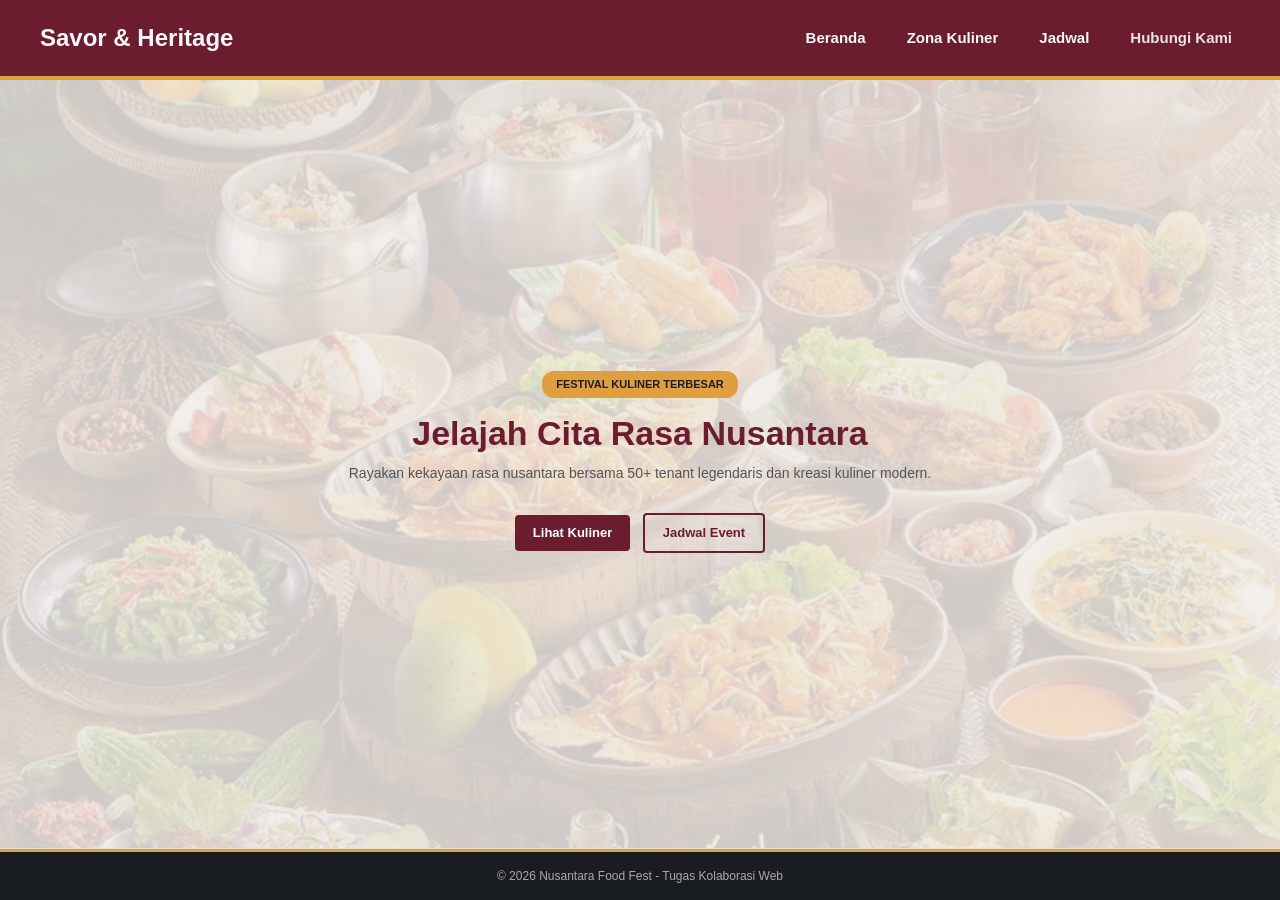
<file: index.html>
<!DOCTYPE html>
<html lang="id">
<head>
    <meta charset="UTF-8">
    <meta name="viewport" content="width=device-width, initial-scale=1.0">
    <title>Savor & Heritage 2026</title>

    <link href="https://cdn.jsdelivr.net/npm/bootstrap@5.3.3/dist/css/bootstrap.min.css" rel="stylesheet">
    <link rel="stylesheet" href="style.css">
</head>
<body>

    <nav class="navbar navbar-expand-lg navbar-dark navbar-custom">
        <div class="container-fluid px-0">
        
            <a href="index.html" class="logo navbar-brand fw-bold">Savor & Heritage</a>
          
            <button class="navbar-toggler" type="button" data-bs-toggle="collapse" data-bs-target="#navbarNav" aria-controls="navbarNav" aria-expanded="false" aria-label="Toggle navigation">
                <span class="navbar-toggler-icon"></span>
            </button>
            
            <!-- Menu Navigasi -->
            <div class="collapse navbar-collapse justify-content-end" id="navbarNav">
                <ul class="menu navbar-nav">
                    <li class="nav-item"><a class="nav-link text-white" href="index.html">Beranda</a></li>
                    <li class="nav-item"><a class="nav-link text-white" href="kuliner.html">Zona Kuliner</a></li>
                    <li class="nav-item"><a class="nav-link text-white" href="jadwal.html">Jadwal</a></li>
                    <li class="nav-item"><a class="nav-link text-white tombol-nav" href="contact.html">Hubungi Kami</a></li>
                </ul>
            </div>
        </div>
    </nav>

    <div class="banner">
        <span class="badge-custom">FESTIVAL KULINER TERBESAR</span>
        <h1>Jelajah Cita Rasa Nusantara</h1>
        <p>Rayakan kekayaan rasa nusantara bersama 50+ tenant legendaris dan kreasi kuliner modern.</p>
        <div>
            <a href="kuliner.html" class="tombol-banner">Lihat Kuliner</a>
            <a href="jadwal.html" class="tombol-banner-outline">Jadwal Event</a>
        </div>
    </div>

    <!-- Footer -->
    <div class="footer">
        <p>&copy; 2026 Nusantara Food Fest - Tugas Kolaborasi Web</p>
    </div>

    <script src="https://cdn.jsdelivr.net/npm/bootstrap@5.3.3/dist/js/bootstrap.bundle.min.js"></script>
</body>
</html>
</file>
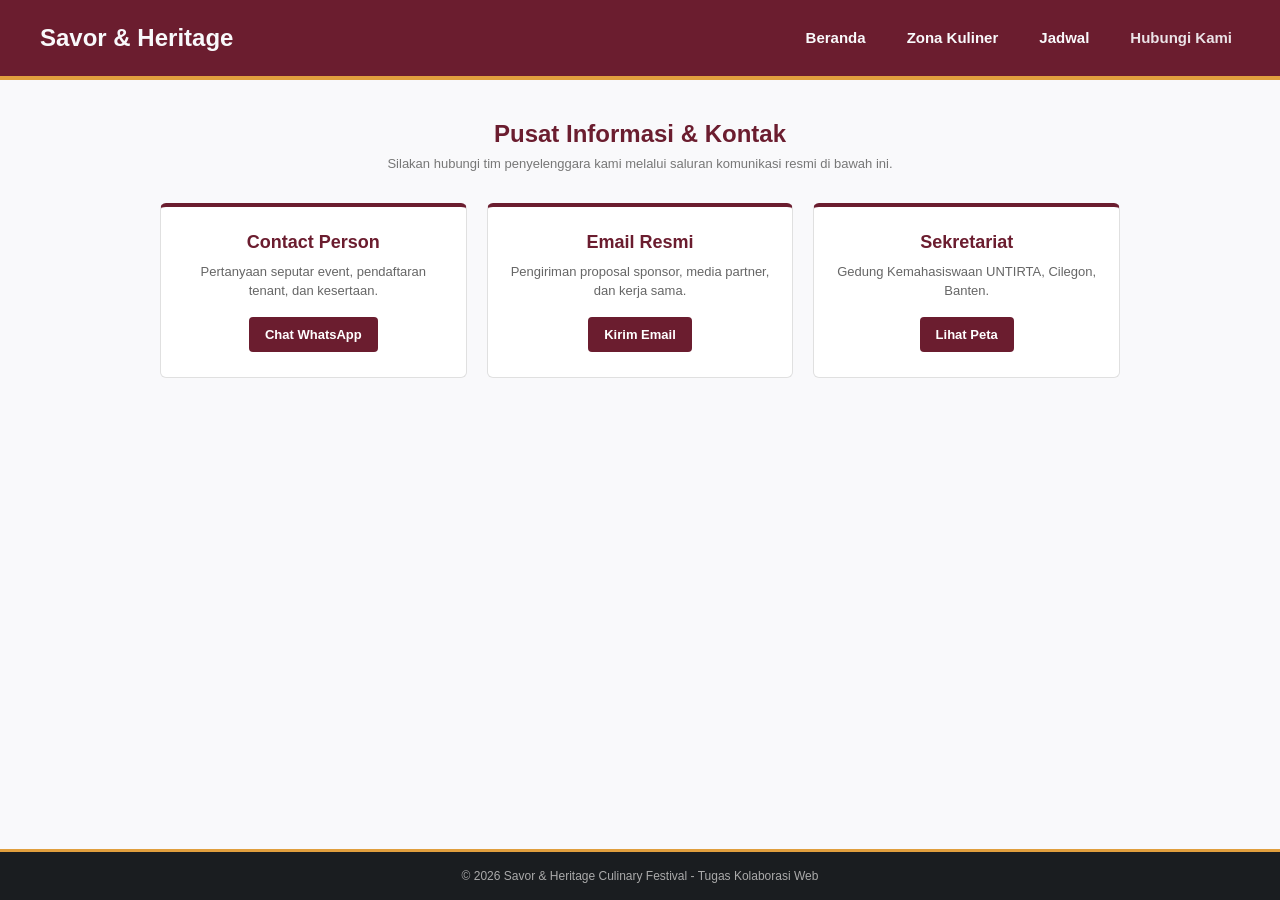
<file: contact.html>
<!DOCTYPE html>
<html lang="id">
<head>
    <meta charset="UTF-8">
    <meta name="viewport" content="width=device-width, initial-scale=1.0">
    <title>Hubungi Kami - Savor & Heritage 2026</title>
    <link href="https://cdn.jsdelivr.net/npm/bootstrap@5.3.3/dist/css/bootstrap.min.css" rel="stylesheet">
    <link rel="stylesheet" href="style.css">
</head>
<body>

    <nav class="navbar navbar-expand-lg navbar-dark navbar-custom">
        <div class="container-fluid px-0">
            <a href="index.html" class="logo navbar-brand fw-bold">Savor & Heritage</a>
   
            <button class="navbar-toggler" type="button" data-bs-toggle="collapse" data-bs-target="#navbarNav" aria-controls="navbarNav" aria-expanded="false" aria-label="Toggle navigation">
                <span class="navbar-toggler-icon"></span>
            </button>
            
            <!-- Menu Navigasi -->
            <div class="collapse navbar-collapse justify-content-end" id="navbarNav">
                <ul class="menu navbar-nav">
                    <li class="nav-item"><a class="nav-link text-white" href="index.html">Beranda</a></li>
                    <li class="nav-item"><a class="nav-link text-white" href="kuliner.html">Zona Kuliner</a></li>
                    <li class="nav-item"><a class="nav-link text-white" href="jadwal.html">Jadwal</a></li>
                    <li class="nav-item"><a class="nav-link text-white tombol-nav" href="contact.html">Hubungi Kami</a></li>
                </ul>
            </div>
        </div>
    </nav>

    <!-- Informasi Kontak -->
    <div class="konten">
        <h2 class="judul-bagian">Pusat Informasi & Kontak</h2>
        <p class="subjudul">Silakan hubungi tim penyelenggara kami melalui saluran komunikasi resmi di bawah ini.</p>

        <div class="kartu-baris">
            <!-- CP WhatsApp -->
            <div class="kartu-kontak">
                <h3>Contact Person</h3>
                <p>Pertanyaan seputar event, pendaftaran tenant, dan kesertaan.</p>
                <a href="https://wa.me/6285186870706" target="_blank" class="tombol-detail">
                    Chat WhatsApp
                </a>
            </div>

            <!-- Email Event -->
            <div class="kartu-kontak">
                <h3>Email Resmi</h3>
                <p>Pengiriman proposal sponsor, media partner, dan kerja sama.</p>
                <a href="mailto:info@savorheritage.com" class="tombol-detail">
                    Kirim Email
                </a>
            </div>

            <!-- Lokasi Sekretariat -->
            <div class="kartu-kontak">
                <h3>Sekretariat</h3>
                <p>Gedung Kemahasiswaan UNTIRTA, Cilegon, Banten.</p>
                <a href="https://maps.google.com" target="_blank" class="tombol-detail">
                    Lihat Peta
                </a>
            </div>
        </div>
    </div>

    <!-- Footer -->
    <div class="footer">
        <p>&copy; 2026 Savor & Heritage Culinary Festival - Tugas Kolaborasi Web</p>
    </div>

    <script src="https://cdn.jsdelivr.net/npm/bootstrap@5.3.3/dist/js/bootstrap.bundle.min.js"></script>
</body>
</html>
</file>
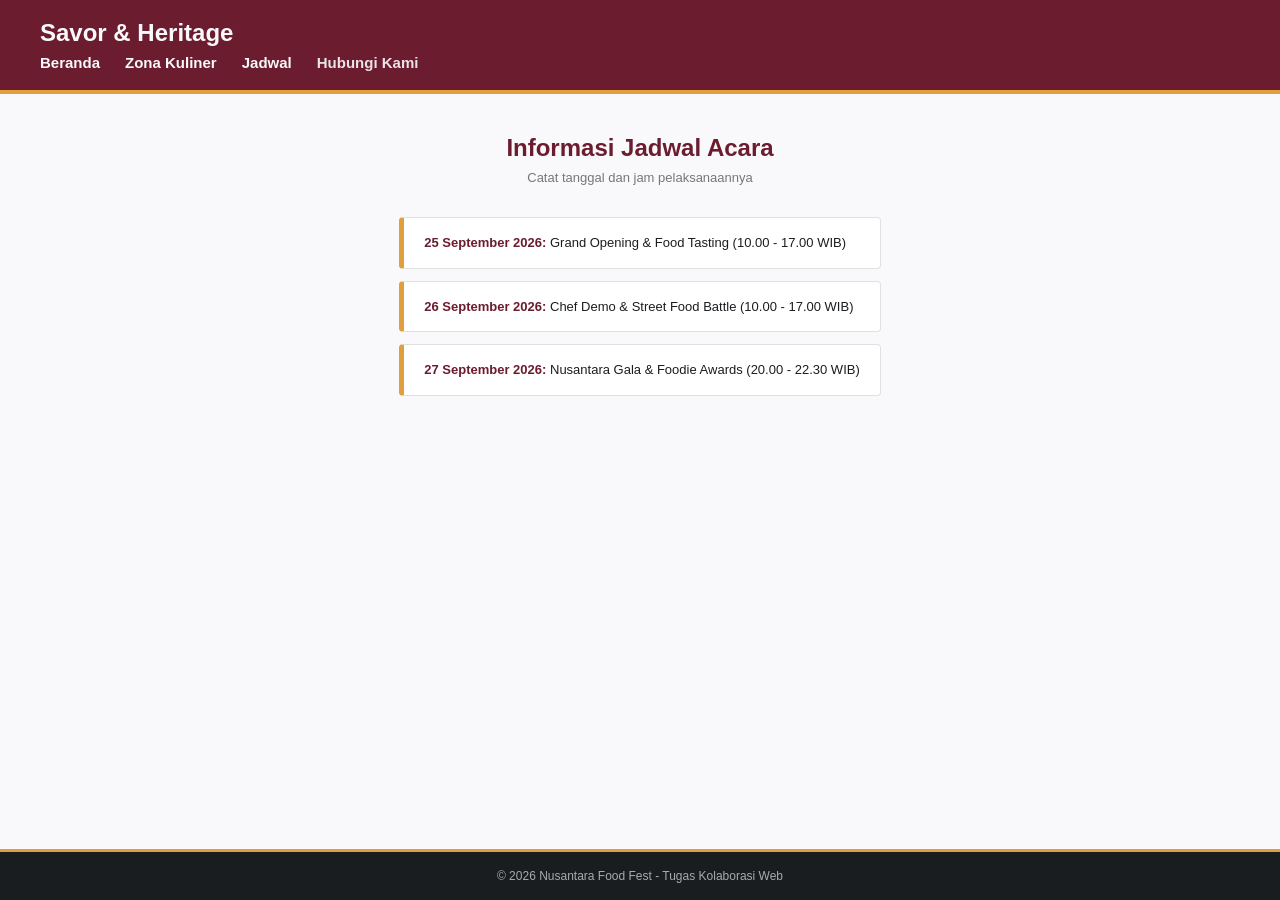
<file: jadwal.html>
<!DOCTYPE html>
<html lang="id">
<head>
    <meta charset="UTF-8">
    <meta name="viewport" content="width=device-width, initial-scale=1.0">
    <title>Jadwal - Savor & Heritage 2026</title>
    <link href="https://cdn.jsdelivr.net/npm/bootstrap@5.3.3/dist/css/bootstrap.min.css" rel="stylesheet">
    <link rel="stylesheet" href="style.css">
</head>
<body>

    <!-- Navigasi -->
    <nav class="navbar-custom">
        <a href="index.html" class="logo">Savor & Heritage</a>
        <ul class="menu">
            <li><a href="index.html">Beranda</a></li>
            <li><a href="kuliner.html">Zona Kuliner</a></li>
            <li><a href="jadwal.html">Jadwal</a></li>
            <li><a href="contact.html" class="tombol-nav">Hubungi Kami</a></li>
        </ul>
    </nav>

    <!-- Konten Jadwal -->
    <div class="konten">
        <h2 class="judul-bagian">Informasi Jadwal Acara</h2>
        <p class="subjudul">Catat tanggal dan jam pelaksanaannya</p>

        <div class="kotak-jadwal">
            <strong>25 September 2026:</strong> Grand Opening & Food Tasting (10.00 - 17.00 WIB)
        </div>

        <div class="kotak-jadwal">
            <strong>26 September 2026:</strong> Chef Demo & Street Food Battle (10.00 - 17.00 WIB)
        </div>

        <div class="kotak-jadwal">
            <strong>27 September 2026:</strong> Nusantara Gala & Foodie Awards (20.00 - 22.30 WIB)
        </div>
    </div>

    <!-- Footer -->
    <div class="footer">
        <p>&copy; 2026 Nusantara Food Fest - Tugas Kolaborasi Web</p>
    </div>

    <script src="https://cdn.jsdelivr.net/npm/bootstrap@5.3.3/dist/js/bootstrap.bundle.min.js"></script>
</body>
</html>
</file>
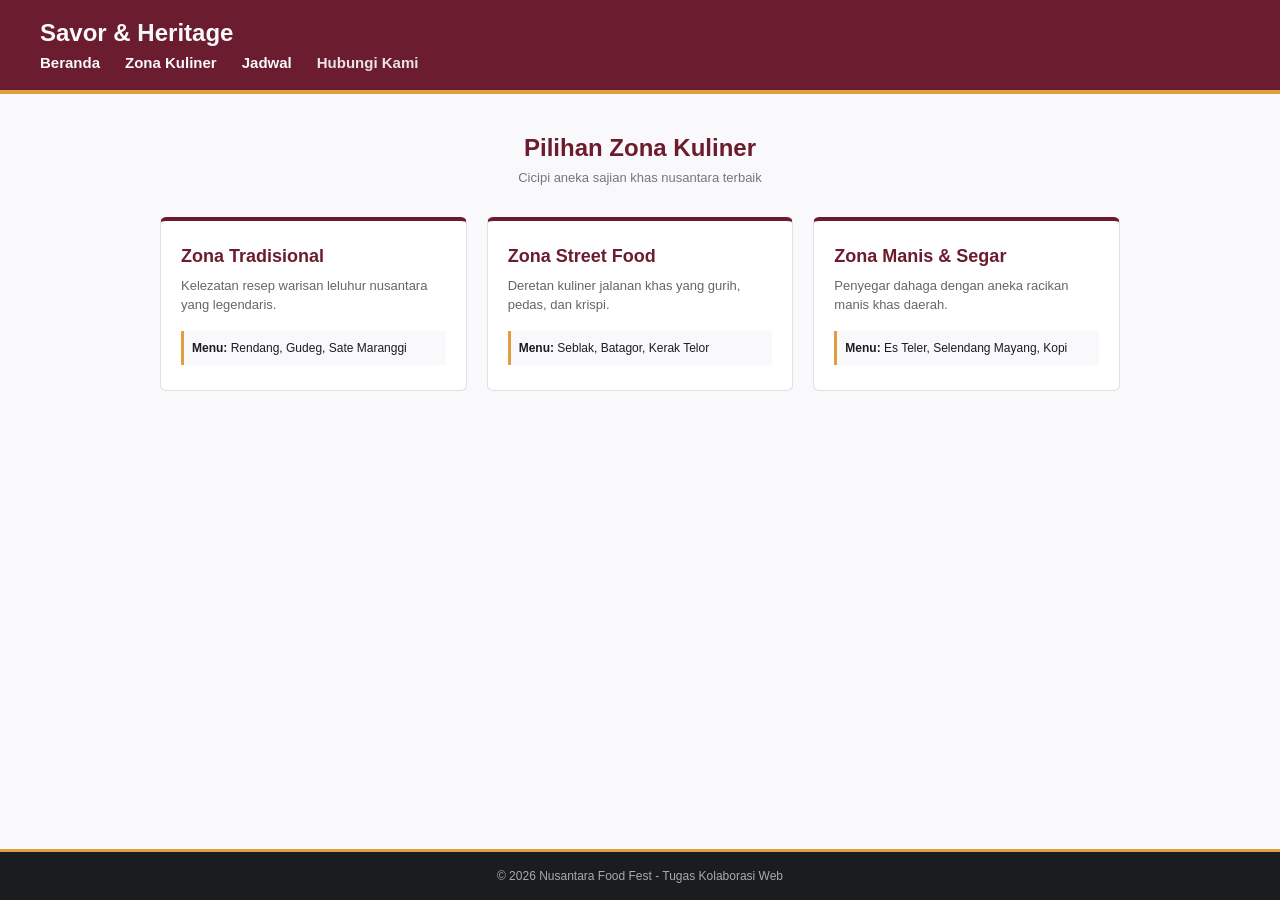
<file: kuliner.html>
<!DOCTYPE html>
<html lang="id">
<head>
    <meta charset="UTF-8">
    <meta name="viewport" content="width=device-width, initial-scale=1.0">
    <title>Zona Kuliner - Savor & Heritage 2026</title>
    <link href="https://cdn.jsdelivr.net/npm/bootstrap@5.3.3/dist/css/bootstrap.min.css" rel="stylesheet">
    <link rel="stylesheet" href="style.css">
</head>
<body>

    <!-- Navigasi -->
    <nav class="navbar-custom">
        <a href="index.html" class="logo">Savor & Heritage</a>
        <ul class="menu">
            <li><a href="index.html">Beranda</a></li>
            <li><a href="kuliner.html">Zona Kuliner</a></li>
            <li><a href="jadwal.html">Jadwal</a></li>
            <li><a href="contact.html" class="tombol-nav">Hubungi Kami</a></li>
        </ul>
    </nav>

    <!-- Konten Zona Kuliner -->
    <div class="konten">
        <h2 class="judul-bagian">Pilihan Zona Kuliner</h2>
        <p class="subjudul">Cicipi aneka sajian khas nusantara terbaik</p>

        <div class="kartu-baris">
            <div class="kartu">
                <h3>Zona Tradisional</h3>
                <p>Kelezatan resep warisan leluhur nusantara yang legendaris.</p>
                <div class="kartu-item">
                    <strong>Menu:</strong> Rendang, Gudeg, Sate Maranggi
                </div>
            </div>

            <div class="kartu">
                <h3>Zona Street Food</h3>
                <p>Deretan kuliner jalanan khas yang gurih, pedas, dan krispi.</p>
                <div class="kartu-item">
                    <strong>Menu:</strong> Seblak, Batagor, Kerak Telor
                </div>
            </div>

            <div class="kartu">
                <h3>Zona Manis & Segar</h3>
                <p>Penyegar dahaga dengan aneka racikan manis khas daerah.</p>
                <div class="kartu-item">
                    <strong>Menu:</strong> Es Teler, Selendang Mayang, Kopi
                </div>
            </div>
        </div>
    </div>

    <!-- Footer -->
    <div class="footer">
        <p>&copy; 2026 Nusantara Food Fest - Tugas Kolaborasi Web</p>
    </div>

    <script src="https://cdn.jsdelivr.net/npm/bootstrap@5.3.3/dist/js/bootstrap.bundle.min.js"></script>
</body>
</html>
</file>
<file: style.css>
body {
    font-family: Arial, sans-serif;
    background-color: #F9F9FB;
    color: #1A1D20;
    margin: 0;
    padding: 0;
    display: flex;
    flex-direction: column;
    min-height: 100vh;
}

.navbar-custom {
    background-color: #6B1D2F !important;
    border-bottom: 4px solid #E09F3E;
    padding: 15px 40px !important;
}

.logo {
    color: #F9F9FB !important;
    font-size: 24px;
    font-weight: bold;
    text-decoration: none;
}

.menu {
    list-style: none;
    margin: 0;
    padding: 0;
    display: flex;
    gap: 25px;
}

.menu li a {
    color: #F9F9FB !important;
    text-decoration: none;
    font-size: 15px;
    font-weight: bold;
}

.menu li a:hover, .tombol-nav {
    color: #F9F9FB !important;
    opacity: 0.9;
}

.banner {
    text-align: center;
    background: linear-gradient(rgba(240, 236, 233, 0.85), rgba(240, 236, 233, 0.85)), url('food.jpeg');
    background-size: cover;
    background-position: center;
    flex: 1; 
    display: flex;               
    flex-direction: column;      
    justify-content: center;
    align-items: center;
    padding: 60px 20px;
    border-bottom: 1px solid #DDD;
}

.badge-custom {
    background-color: #E09F3E;
    color: #1A1D20;
    padding: 5px 14px;
    font-size: 11px;
    font-weight: bold;
    border-radius: 12px;
    display: inline-block;
}

.banner h1 {
    color: #6B1D2F;
    font-size: 34px;
    font-weight: bold;
    margin: 15px 0 10px 0;
}

.banner p {
    color: #555;
    font-size: 14px;
    max-width: 600px;
    margin: 0 auto 25px auto;
}

.tombol-banner, .tombol-banner-outline {
    display: inline-block;
    text-decoration: none;
    padding: 8px 18px;
    border-radius: 4px;
    font-weight: bold;
    font-size: 13px;
    margin: 4px;
}

.tombol-banner {
    background-color: #6B1D2F;
    color: #FFFFFF;
}

.tombol-banner-outline {
    border: 2px solid #6B1D2F;
    color: #6B1D2F;
}

.main-content, .konten {
    flex: 1;
}

.konten {
    max-width: 1000px;
    margin: 40px auto;
    padding: 0 20px;
    text-align: center;
}

.judul-bagian {
    color: #6B1D2F;
    font-size: 24px;
    font-weight: bold;
    margin-bottom: 5px;
}

.subjudul {
    color: #777;
    font-size: 13px;
    margin-bottom: 30px;
}

.kartu-baris {
    display: flex;               
    justify-content: center;
    gap: 20px;                   
    flex-wrap: wrap;             
}

.kartu, .kartu-kontak {
    flex: 1 1 280px;               
    background-color: #FFFFFF;
    border: 1px solid #E0E0E0;
    border-top: 4px solid #6B1D2F;
    border-radius: 6px;
    padding: 25px 20px;
    text-align: left;
    box-sizing: border-box;
}

.kartu-kontak {
    text-align: center;
}

.kartu h3, .kartu-kontak h3 {
    color: #6B1D2F;
    margin-top: 0;
    font-size: 18px;
    font-weight: bold;
}

.kartu p, .kartu-kontak p {
    font-size: 13px;
    color: #666;
    line-height: 1.5;
}

.kartu-item {
    font-size: 12px;
    background-color: #F9F9FB;
    padding: 8px;
    border-left: 3px solid #E09F3E;
    margin-top: 15px;
}

.tombol-detail {
    display: inline-block;
    background-color: #6B1D2F;
    color: #FFFFFF;
    text-decoration: none;
    padding: 8px 16px;
    border-radius: 4px;
    font-weight: bold;
    font-size: 13px;
}

.kotak-jadwal {
    background-color: #FFFFFF;
    border: 1px solid #E0E0E0;
    border-left: 5px solid #E09F3E;
    margin: 12px auto;
    padding: 15px 20px;
    max-width: 650px;
    text-align: left;
    border-radius: 4px;
    font-size: 13px;
}

.kotak-jadwal strong {
    color: #6B1D2F;
}

.footer {
    background-color: #1A1D20;
    color: #AAA;
    text-align: center;
    padding: 15px;
    font-size: 12px;
    border-top: 3px solid #E09F3E;
    margin-top: auto;
}

.footer p {
    margin: 0;
}

@media (max-width: 991px) {
    .navbar-custom {
        padding: 15px 20px !important;
    }

    .navbar-collapse {
        background-color: #6B1D2F !important;
        padding: 15px 0;
        margin-top: 10px;
    }

    .menu {
        flex-direction: column;
        align-items: center;
        gap: 12px;
    }

    .kartu, .kartu-kontak {
        flex: 1 1 100%;
    }
}
</file>
